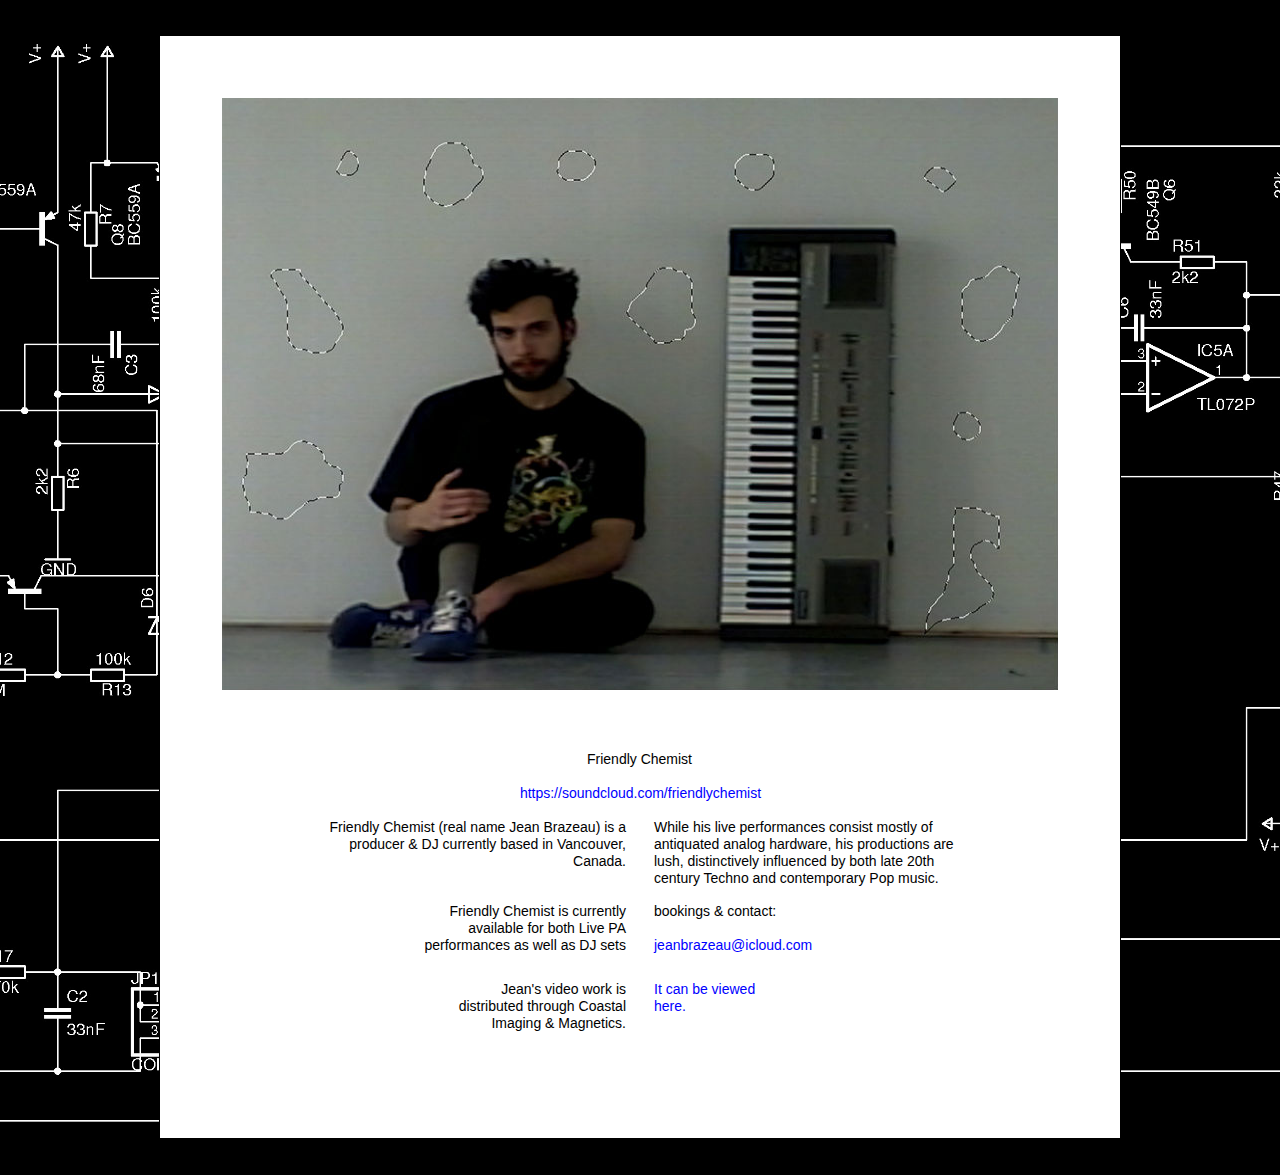
<file: index.html>
<!DOCTYPE html>
<html class="html">
 <head>

  <script src="scripts/museredirect.js?299715755" type="text/javascript"></script>
  
  <script type="text/javascript">
   Muse.Redirect.redirect('desktop', '', 'phone/index.html', '');
</script>
  
  <meta http-equiv="Content-type" content="text/html;charset=UTF-8"/>
  <meta name="description" content="Friendly Chemist (real name Jean Brazeau) is a producer &amp; DJ currently based in Vancouver, Canada."/>
  <meta name="generator" content="7.3.5.244"/>
  <link rel="shortcut icon" href="images/favicon.ico?486821748"/>
  <title>Friendly Chemist</title>
  <link media="only screen and (max-device-width: 370px)" rel="alternate" href="http://www.linkrot.ca/phone/index.html"/>
  <!-- CSS -->
  <link rel="stylesheet" type="text/css" href="css/site_global.css?3983832653"/>
  <link rel="stylesheet" type="text/css" href="css/index.css?4247528355" id="pagesheet"/>
  <!-- Other scripts -->
  <script type="text/javascript">
   document.documentElement.className += ' js';
</script>
   </head>
 <body class="museBGSize">

  <div class="clearfix" id="page"><!-- column -->
   <div class="clip_frame colelem" id="u69"><!-- image -->
    <img class="block" id="u69_img" src="images/adobe%20-%20me.jpg" alt="" width="836" height="592"/>
   </div>
   <div class="clearfix colelem" id="u140-4"><!-- content -->
    <p>Friendly Chemist</p>
   </div>
   <a class="nonblock nontext clearfix colelem" id="u191-4" href="https://soundcloud.com/friendlychemist" target="_blank"><!-- content --><p>https://soundcloud.com/friendlychemist</p></a>
   <div class="clearfix colelem" id="pu143-3"><!-- group -->
    <div class="clearfix grpelem" id="u143-3"><!-- content -->
     <p>&nbsp;</p>
    </div>
    <div class="clearfix grpelem" id="u391-4"><!-- content -->
     <p>Friendly Chemist (real name Jean Brazeau) is a producer &amp; DJ currently based in Vancouver, Canada.</p>
    </div>
    <div class="clearfix grpelem" id="u392-4"><!-- content -->
     <p>While his live performances consist mostly of antiquated analog hardware, his productions are lush, distinctively influenced by both late 20th century Techno and contemporary Pop music.</p>
    </div>
   </div>
   <div class="clearfix colelem" id="pu192-4"><!-- group -->
    <div class="clearfix grpelem" id="u192-4"><!-- content -->
     <p>Friendly Chemist is currently available for both Live PA performances as well as DJ sets</p>
    </div>
    <div class="clearfix grpelem" id="pu147-4"><!-- column -->
     <div class="clearfix colelem" id="u147-4"><!-- content -->
      <p>bookings &amp; contact:</p>
     </div>
     <a class="nonblock nontext clearfix colelem" id="u195-5" href="mailto:jeanbrazeau@icloud.com"><!-- content --><p>&nbsp;</p><p>jeanbrazeau@icloud.com</p></a>
    </div>
   </div>
   <div class="clearfix colelem" id="pu394-4"><!-- group -->
    <div class="clearfix grpelem" id="u394-4"><!-- content -->
     <p>Jean's video work is distributed through Coastal Imaging &amp; Magnetics.</p>
    </div>
    <a class="nonblock nontext clearfix grpelem" id="u395-4" href="http://coastalimaging.info"><!-- content --><p>It can be viewed here.</p></a>
   </div>
   <div class="verticalspacer"></div>
  </div>
  <!-- JS includes -->
  <script type="text/javascript">
   if (document.location.protocol != 'https:') document.write('\x3Cscript src="http://musecdn.businesscatalyst.com/scripts/4.0/jquery-1.8.3.min.js" type="text/javascript">\x3C/script>');
</script>
  <script type="text/javascript">
   window.jQuery || document.write('\x3Cscript src="scripts/jquery-1.8.3.min.js" type="text/javascript">\x3C/script>');
</script>
  <script src="scripts/museutils.js?3880880085" type="text/javascript"></script>
  <script src="scripts/jquery.musepolyfill.bgsize.js?3899542795" type="text/javascript"></script>
  <script src="scripts/jquery.watch.js?4199601726" type="text/javascript"></script>
  <!-- Other scripts -->
  <script type="text/javascript">
   $(document).ready(function() { try {
Muse.Utils.transformMarkupToFixBrowserProblemsPreInit();/* body */
Muse.Utils.prepHyperlinks(true);/* body */
Muse.Utils.fullPage('#page');/* 100% height page */
Muse.Utils.showWidgetsWhenReady();/* body */
Muse.Utils.transformMarkupToFixBrowserProblems();/* body */
} catch(e) { Muse.Assert.fail('Error calling selector function:' + e); }});
</script>
   </body>
</html>
</file>
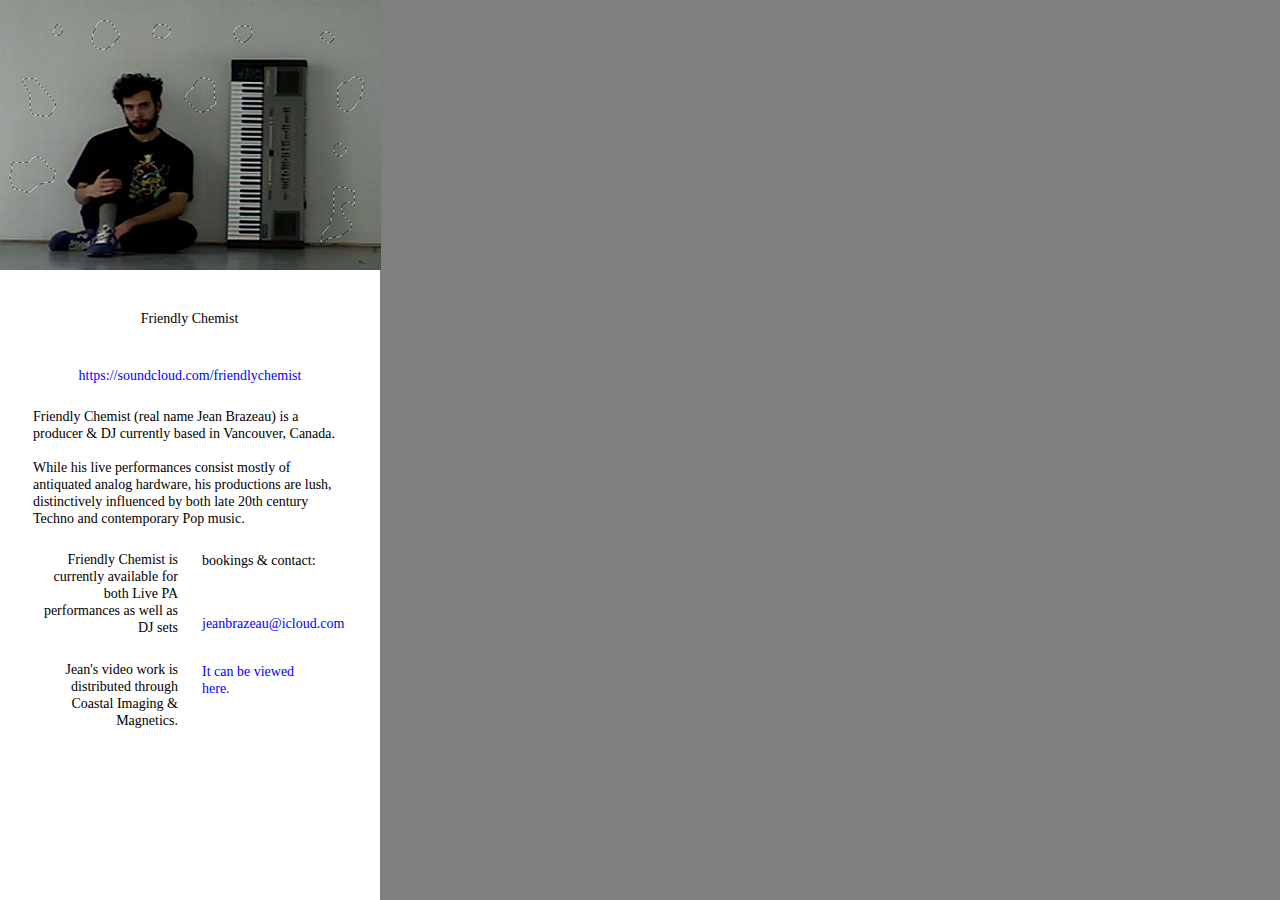
<file: phone/index.html>
<!DOCTYPE html>
<html class="html">
 <head>

  <meta http-equiv="Content-type" content="text/html;charset=UTF-8"/>
  <meta name="generator" content="7.3.5.244"/>
  <link rel="shortcut icon" href="../images/favicon.ico?486821748"/>
  <title>Home</title>
  <meta name="viewport" content="width=380"/>
  <link rel="canonical" href="http://www.linkrot.ca/index.html"/>
  <!-- CSS -->
  <link rel="stylesheet" type="text/css" href="../css/site_global.css?3983832653"/>
  <link rel="stylesheet" type="text/css" href="css/index.css?333409076" id="pagesheet"/>
  <!-- Other scripts -->
  <script type="text/javascript">
   document.documentElement.className += ' js';
</script>
   </head>
 <body>

  <div class="clearfix" id="page"><!-- column -->
   <div class="position_content" id="page_position_content">
    <div class="clip_frame colelem" id="u340"><!-- image -->
     <img class="block" id="u340_img" src="../images/adobe%20-%20me382x271.jpg" alt="" width="381" height="270"/>
    </div>
    <div class="clearfix colelem" id="u342-4"><!-- content -->
     <p>Friendly Chemist</p>
    </div>
    <a class="nonblock nontext clearfix colelem" id="u346-4" href="https://soundcloud.com/friendlychemist" target="_blank"><!-- content --><p>https://soundcloud.com/friendlychemist</p></a>
    <div class="clearfix colelem" id="u374-7"><!-- content -->
     <p>Friendly Chemist (real name Jean Brazeau) is a producer &amp; DJ currently based in Vancouver, Canada.</p>
     <p>&nbsp;</p>
     <p>While his live performances consist mostly of antiquated analog hardware, his productions are lush, distinctively influenced by both late 20th century Techno and contemporary Pop music.</p>
    </div>
    <div class="clearfix colelem" id="pu376-4"><!-- group -->
     <div class="clearfix grpelem" id="u376-4"><!-- content -->
      <p>Friendly Chemist is currently available for both Live PA performances as well as DJ sets</p>
     </div>
     <div class="clearfix grpelem" id="pu375-4"><!-- column -->
      <div class="clearfix colelem" id="u375-4"><!-- content -->
       <p>bookings &amp; contact:</p>
      </div>
      <a class="nonblock nontext clearfix colelem" id="u377-5" href="mailto:jeanbrazeau@icloud.com"><!-- content --><p>&nbsp;</p><p>jeanbrazeau@icloud.com</p></a>
     </div>
    </div>
    <div class="clearfix colelem" id="pu343-3"><!-- group -->
     <div class="clearfix grpelem" id="u343-3"><!-- content -->
      <p>&nbsp;</p>
     </div>
     <div class="clearfix grpelem" id="u397-4"><!-- content -->
      <p>Jean's video work is distributed through Coastal Imaging &amp; Magnetics.</p>
     </div>
     <a class="nonblock nontext clearfix grpelem" id="u398-4" href="https://coastalimaging.info"><!-- content --><p>It can be viewed here.</p></a>
    </div>
    <div class="verticalspacer"></div>
   </div>
  </div>
  <!-- JS includes -->
  <script type="text/javascript">
   if (document.location.protocol != 'https:') document.write('\x3Cscript src="http://musecdn.businesscatalyst.com/scripts/4.0/jquery-1.8.3.min.js" type="text/javascript">\x3C/script>');
</script>
  <script type="text/javascript">
   window.jQuery || document.write('\x3Cscript src="../scripts/jquery-1.8.3.min.js" type="text/javascript">\x3C/script>');
</script>
  <script src="../scripts/museutils.js?3880880085" type="text/javascript"></script>
  <script src="../scripts/jquery.watch.js?4199601726" type="text/javascript"></script>
  <!-- Other scripts -->
  <script type="text/javascript">
   $(document).ready(function() { try {
Muse.Utils.transformMarkupToFixBrowserProblemsPreInit();/* body */
Muse.Utils.prepHyperlinks(true);/* body */
Muse.Utils.fullPage('#page');/* 100% height page */
Muse.Utils.showWidgetsWhenReady();/* body */
Muse.Utils.transformMarkupToFixBrowserProblems();/* body */
} catch(e) { Muse.Assert.fail('Error calling selector function:' + e); }});
</script>
   </body>
</html>
</file>
<file: css/site_global.css>
html
{
	min-height: 100%;
	min-width: 100%;
	-ms-text-size-adjust: none;
}

body,div,dl,dt,dd,ul,ol,li,h1,h2,h3,h4,h5,h6,pre,code,form,fieldset,legend,input,button,textarea,p,blockquote,th,td,a
{
	margin: 0;
	padding: 0;
	border-width: 0;
	-webkit-transform-origin: left top;
	-ms-transform-origin: left top;
	-o-transform-origin: left top;
	transform-origin: left top;
}

table
{
	border-collapse: collapse;
	border-spacing: 0;
}

fieldset,img
{
	border: 0;
	-webkit-transform-origin: left top;
	-ms-transform-origin: left top;
	-o-transform-origin: left top;
	transform-origin: left top;
}

address,caption,cite,code,dfn,em,strong,th,var,optgroup
{
	font-style: inherit;
	font-weight: inherit;
}

del,ins
{
	text-decoration: none;
}

li
{
	list-style: none;
}

caption,th
{
	text-align: left;
}

h1,h2,h3,h4,h5,h6
{
	font-size: 100%;
	font-weight: inherit;
}

input,button,textarea,select,optgroup,option
{
	font-family: inherit;
	font-size: inherit;
	font-style: inherit;
	font-weight: inherit;
}

body
{
	font-family: Arial, Helvetica Neue, Helvetica, sans-serif;
	text-align: left;
	font-size: 14px;
	line-height: 17px;
	word-wrap: break-word;
	text-rendering: optimizeLegibility;/* kerning, primarily */
}

@media screen and (-webkit-min-device-pixel-ratio:0)
{
	body { text-rendering:auto; }
}

a:link
{
	color: #0000FF;
	text-decoration: underline;
}

a:visited
{
	color: #800080;
	text-decoration: underline;
}

a:hover
{
	color: #0000FF;
	text-decoration: underline;
}

a:active
{
	color: #EE0000;
	text-decoration: underline;
}

a.nontext /* used to override default properties of 'a' tag */
{
	color: black;
	text-decoration: none;
	font-style: normal;
	font-weight: normal;
}

.normal_text
{
	color: #000000;
	font-family: Arial, Helvetica Neue, Helvetica, sans-serif;
	font-size: 14px;
	font-style: normal;
	font-weight: normal;
	letter-spacing: 0px;
	line-height: 17px;
	text-align: left;
	text-decoration: none;
	text-indent: 0px;
	vertical-align: 0px;
	padding: 0px;
}

.TabbedPanelsTab
{
	white-space: nowrap;
}

.MenuBar  .MenuBarView, .MenuBar  .SubMenuView /* Resets for ul and li in menus */
{
	display: block;
	list-style: none;
}

.MenuBar .SubMenu
{
	display: none;
	position: absolute;
}

.NoWrap
{
	white-space: nowrap;
	word-wrap: normal;
}

.rootelem /* the root of the artwork tree */
{
	margin-left: auto;
	margin-right: auto;
}

.colelem /* a child element of a column */
{
	display: inline;
	float: left;
	clear: both;
}

.grpelem /* a child element of a group */
{
	display: inline;
	float: left;
}

.clearfix:after /* force a container to fit around floated items */
{
	content: "\0020";
	visibility: hidden;
	display: block;
	height: 0;
	clear: both;
}

*:first-child+html .clearfix /* IE7 */
{
	zoom: 1;
}

.clip_frame /* used to clip the contents as in the case of an image frame */
{
	overflow: hidden;
}

.inclusion_context /* context for positioning a group of elements that share the same height */
{
	display: table;
	table-layout: fixed;
	width: 0.01px;
}

.inclelem /* element of an inclusion context */
{
	display: table-cell;
	vertical-align: top;
}

.f3s_mid /* 3-slice frame, middle slice */
{
	background-repeat: repeat;
}

.f3s_top,.f3s_bot /* 3-slice frame, top slice */
{
	background-repeat: no-repeat;
}

.f9s_top_left, .f9s_bot_left /* 9-slice frame, left corner slice */
{
	background-repeat: no-repeat;
	background-position: left;
}

.f9s_top_right, .f9s_bot_right /* 9-slice frame, right corner slice */
{
	background-repeat: no-repeat;
	background-position: right;
}

.f9s_top_mid, .f9s_bot_mid /* 9-slice frame, top/bottom horizontal slice */
{
	background-repeat: repeat-x;
	background-position: 0px 0px;
}

.f9s_mid_left /* 9-slice frame, left vertical slice */
{
	background-repeat: repeat-y;
	background-position: left;
}

.f9s_mid_right /* 9-slice frame, right vertical slice */
{
	background-repeat: repeat-y;
	background-position: right;
}

.f9s_center /* 9-slice frame, center slice */
{
	background-repeat: repeat;
	background-position: 0px 0px;
}

.popup_anchor /* anchors an abspos popup */
{
	position: relative;
	width: 0px;
	height: 0px;
}

.popup_element
{
	z-index: 100000;
}

.pointer_cursor
{
	cursor: pointer;
}

span.wrap /* used to force wrap after floated array when nested inside a paragraph */
{
	content: '';
	clear: left;
	display: block;
}

span.actAsInlineDiv /* used to simulate a DIV with inline display when already nested inside a paragraph */
{
	display: inline-block;
}

.position_content,.excludeFromNormalFlow /* used when child content is larger than parent */
{
	float: left;
}

.preload_images /* used to preload images used in non-default states */
{
	position: absolute;
	overflow: hidden;
	left: -9999px;
	top: -9999px;
	height: 1px;
	width: 1px;
}

preload /* used to specifiy the dimension of preload item */
{
	height: 1px;
	width: 1px;
}

.animateStates
{
	-webkit-transition: 0.3s ease-in-out;
	-moz-transition: 0.3s ease-in-out;
	-o-transition: 0.3s ease-in-out;
	transition: 0.3s ease-in-out;
}

input:focus,textarea:focus /* remove default focussed input styling */
{
	outline: none;
}

textarea
{
	resize: none;
	overflow: auto;
}

.fld-prompt /* form placeholders cursor behavior */
{
	pointer-events: none;
}

.wrapped-input /* form inputs & placeholders let div styling show thru */
{
	position: absolute;
	top: 0;
	left: 0;
	background: transparent;
	border: none;
}

.submit-btn /* form submit buttons on top of sibling elements */
{
	z-index: 50000;
}

.anchor_item /* used to specify anchor properties */
{
	width: 22px;
	height: 18px;
}

.MenuBar .SubMenuVisible, .MenuBarVertical .SubMenuVisible, .MenuBar .SubMenu .SubMenuVisible,.popup_element.Active,span.actAsPara,.actAsDiv,a.nonblock.nontext,img.block
{
	display: block;
}

.ose_ei
{
	visibility: hidden;
	z-index: 0;
}

.widget_invisible,.js .invi,.js .mse_pre_init,.js .an_invi /* used to hide the widget before loaded */
{
	visibility: hidden;
}

.no_vert_scroll
{
	overflow-y: hidden;
}

.always_vert_scroll
{
	overflow-y: scroll;
}

.always_horz_scroll
{
	overflow-x: scroll;
}

.popup_element.Inactive,.js .disn,.hidden
{
	display: none;
}

.fullscreen
{
	overflow: hidden;
	left: 0px;
	top: 0px;
	position: fixed;
	height: 100%;
	width: 100%;
	-moz-box-sizing: border-box;
	-webkit-box-sizing: border-box;
	-ms-box-sizing: border-box;
	box-sizing: border-box;
}

.scroll_wrapper
{
	position: absolute;
	overflow: auto;
	left: 0px;
	right: 0px;
	top: 0px;
	bottom: 0px;
	padding-top: 0px;
	padding-bottom: 0px;
	margin-top: 0px;
	margin-bottom: 0px;
}

.MenuBar .MenuItemContainer,.SlideShowContentPanel .fullscreen img
{
	position: relative;
}

.accordion_wrapper
{
	display: inline;
	float: left;
	width: 0px;
}
</file>
<file: css/index.css>
.html
{
	background: #000000 url("../images/909%20bd.jpg") no-repeat center center scroll;
	background-size: cover !important;
}

#page
{
	z-index: 1;
	width: 836px;
	min-height: 934px;
	background-image: none;
	border-width: 1px;
	border-style: solid;
	border-color: #000000;
	background-color: #FFFFFF;
	margin-left: auto;
	margin-right: auto;
	padding: 62px 62px 105px;
}

#u69
{
	z-index: 2;
	width: 836px;
	position: relative;
}

#u140-4
{
	z-index: 4;
	width: 109px;
	min-height: 16px;
	text-align: center;
	font-family: Helvetica, Helvetica Neue, Arial, sans-serif;
	margin-left: 363px;
	margin-top: 61px;
	position: relative;
}

#u191-4
{
	z-index: 19;
	width: 255px;
	background-color: transparent;
	text-align: center;
	color: #0000FF;
	font-family: Helvetica, Helvetica Neue, Arial, sans-serif;
	margin-left: 291px;
	margin-top: 17px;
	position: relative;
}

#u191-4:hover
{
	padding-top: 0px;
	padding-bottom: 0px;
	min-height: 0px;
	margin: 17px 0px 0px 291px;
}

#pu143-3
{
	width: 0.01px;
	margin-left: 91px;
	margin-top: 17px;
	position: relative;
}

#u143-3
{
	z-index: 8;
	width: 44px;
	min-height: 25px;
	position: relative;
	margin-right: -10000px;
	margin-top: 3px;
	left: 125px;
}

#u391-4
{
	z-index: 28;
	width: 313px;
	min-height: 9px;
	text-align: right;
	font-family: Helvetica, Helvetica Neue, Arial, sans-serif;
	position: relative;
	margin-right: -10000px;
}

#u392-4
{
	z-index: 32;
	width: 313px;
	font-family: Helvetica, Helvetica Neue, Arial, sans-serif;
	position: relative;
	margin-right: -10000px;
	left: 341px;
}

#pu192-4
{
	width: 0.01px;
	margin-left: 177px;
	margin-top: 16px;
	position: relative;
}

#u192-4
{
	z-index: 15;
	width: 227px;
	min-height: 11px;
	text-align: right;
	font-family: Helvetica, Helvetica Neue, Arial, sans-serif;
	position: relative;
	margin-right: -10000px;
}

#pu147-4
{
	width: 0.01px;
	position: relative;
	margin-right: -10000px;
	left: 255px;
}

#u147-4
{
	z-index: 11;
	width: 227px;
	min-height: 11px;
	color: #000000;
	font-family: Helvetica, Helvetica Neue, Arial, sans-serif;
	position: relative;
}

#u195-5
{
	z-index: 23;
	width: 216px;
	min-height: 7px;
	background-color: transparent;
	color: #0000FF;
	font-family: Helvetica, Helvetica Neue, Arial, sans-serif;
	position: relative;
}

#u195-5:hover
{
	padding-top: 0px;
	padding-bottom: 0px;
	min-height: 7px;
	margin: 0px;
}

#pu394-4
{
	width: 0.01px;
	margin-left: 216px;
	margin-top: 27px;
	position: relative;
}

#u394-4
{
	z-index: 36;
	width: 188px;
	min-height: 3px;
	font-size: 14px;
	text-align: right;
	font-family: Helvetica, Helvetica Neue, Arial, sans-serif;
	position: relative;
	margin-right: -10000px;
}

#u395-4
{
	z-index: 40;
	width: 109px;
	min-height: 3px;
	background-color: transparent;
	font-size: 14px;
	text-align: left;
	color: #0000FF;
	font-family: Helvetica, Helvetica Neue, Arial, sans-serif;
	position: relative;
	margin-right: -10000px;
	left: 216px;
}

#u395-4:hover
{
	padding-top: 0px;
	padding-bottom: 0px;
	min-height: 3px;
	margin: 0px -10000px 0px 0px;
}

#u191-4:hover p,#u195-5:hover p,#u395-4:hover p
{
	font-style: italic;
}

body
{
	padding-top: 35px;
	padding-bottom: 36px;
}

#page .verticalspacer
{
	clear: both;
}
</file>
<file: phone/css/index.css>
@-ms-viewport
{
	width: 380px;
}

@-webkit-viewport
{
	width: 380px;
}

@-o-viewport
{
	width: 380px;
}

@-moz-viewport
{
	width: 380px;
}

@viewport
{
	width: 380px;
}

.html
{
	background-color: #7F7F7F;
}

#page
{
	z-index: 1;
	width: 380px;
	min-height: 686px;
	background-image: none;
	border-style: none;
	border-color: #000000;
	background-color: #FFFFFF;
}

#page_position_content
{
	margin-bottom: 71px;
}

#u340
{
	z-index: 2;
	width: 381px;
	position: relative;
}

#u342-4
{
	z-index: 4;
	width: 109px;
	min-height: 17px;
	font-size: 14px;
	text-align: center;
	font-family: Times, Times New Roman, Georgia, serif;
	margin-left: 135px;
	margin-top: 40px;
	position: relative;
}

#u346-4
{
	z-index: 11;
	width: 256px;
	min-height: 17px;
	background-color: transparent;
	font-size: 14px;
	text-align: center;
	color: #0000FF;
	font-family: Times, Times New Roman, Georgia, serif;
	margin-left: 62px;
	margin-top: 40px;
	position: relative;
}

#u346-4:hover
{
	padding-top: 0px;
	padding-bottom: 0px;
	min-height: 17px;
	margin: 40px 0px 0px 62px;
}

#u374-7
{
	z-index: 15;
	width: 313px;
	min-height: 63px;
	font-size: 14px;
	font-family: Times, Times New Roman, Georgia, serif;
	margin-left: 33px;
	margin-top: 24px;
	position: relative;
}

#pu376-4
{
	width: 0.01px;
	margin-left: 28px;
	margin-top: 24px;
	position: relative;
}

#u376-4
{
	z-index: 26;
	width: 150px;
	min-height: 53px;
	font-size: 14px;
	text-align: right;
	font-family: Times, Times New Roman, Georgia, serif;
	position: relative;
	margin-right: -10000px;
}

#pu375-4
{
	width: 0.01px;
	padding-bottom: 0px;
	position: relative;
	margin-right: -10000px;
	margin-top: 1px;
	left: 174px;
}

#u375-4
{
	z-index: 22;
	width: 129px;
	min-height: 17px;
	font-size: 14px;
	color: #000000;
	font-family: Times, Times New Roman, Georgia, serif;
	position: relative;
}

#u377-5
{
	z-index: 30;
	width: 153px;
	min-height: 17px;
	background-color: transparent;
	font-size: 14px;
	color: #0000FF;
	font-family: Times, Times New Roman, Georgia, serif;
	margin-top: 29px;
	position: relative;
}

#u377-5:hover
{
	padding-top: 0px;
	padding-bottom: 0px;
	min-height: 17px;
	margin: 29px 0px 0px;
}

#pu343-3
{
	width: 0.01px;
	left: -2px;
	margin-top: 25px;
	position: relative;
}

#u343-3
{
	z-index: 8;
	width: 44px;
	min-height: 25px;
	position: relative;
	margin-right: -10000px;
}

#u397-4
{
	z-index: 35;
	width: 150px;
	min-height: 3px;
	font-size: 14px;
	text-align: right;
	font-family: Times, Times New Roman, Georgia, serif;
	position: relative;
	margin-right: -10000px;
	left: 30px;
}

#u398-4
{
	z-index: 39;
	width: 109px;
	min-height: 3px;
	background-color: transparent;
	font-size: 14px;
	text-align: left;
	color: #0000FF;
	font-family: Times, Times New Roman, Georgia, serif;
	position: relative;
	margin-right: -10000px;
	margin-top: 2px;
	left: 204px;
}

#u398-4:hover
{
	padding-top: 0px;
	padding-bottom: 0px;
	min-height: 3px;
	margin: 2px -10000px 0px 0px;
}

#u346-4:hover p,#u377-5:hover p,#u398-4:hover p
{
	font-style: italic;
}

#page .verticalspacer
{
	clear: both;
}
</file>
